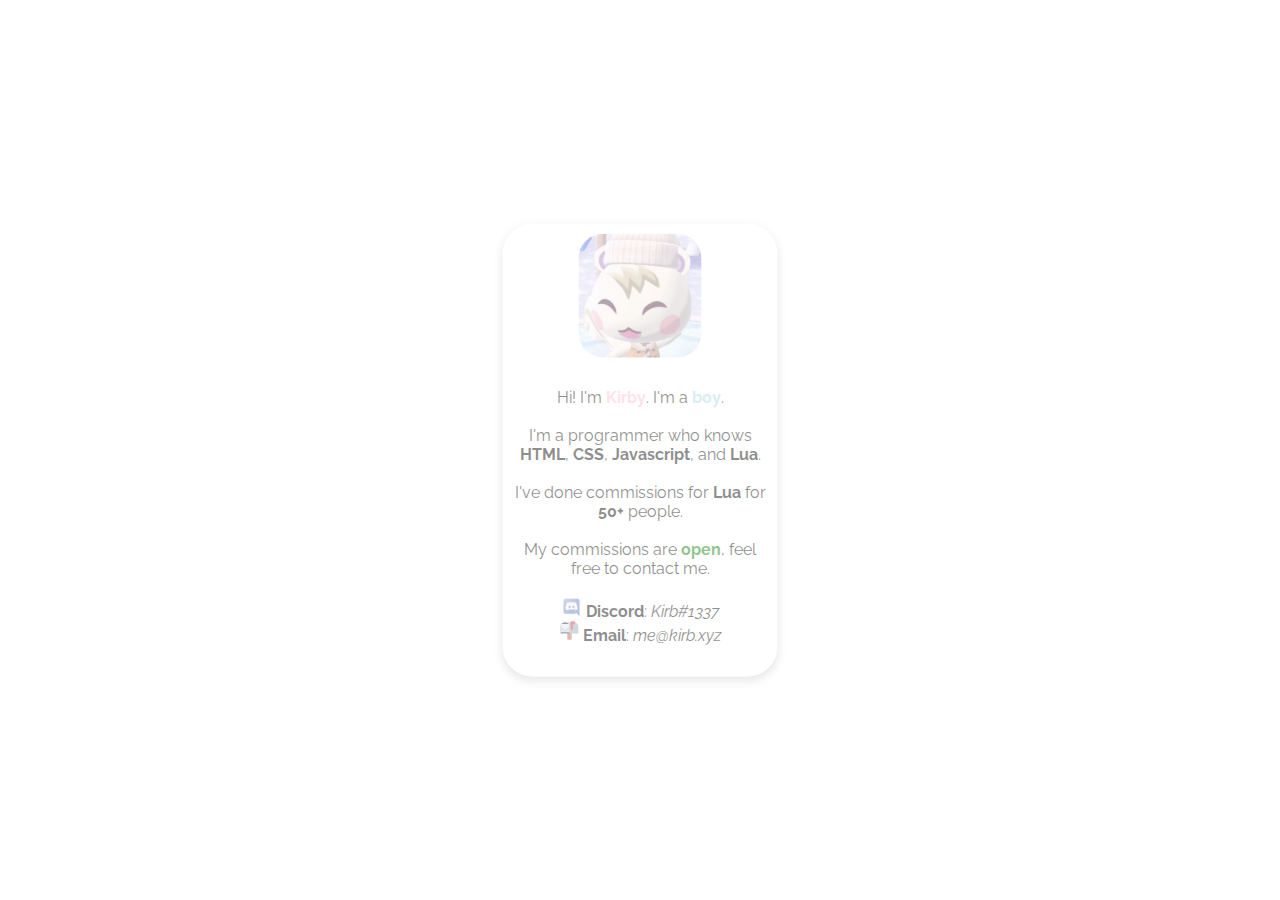
<file: index.html>
<!DOCTYPE html><html><head><title>Kirb.xyz</title><link rel="stylesheet" href="https://fonts.googleapis.com/css?family=Raleway"><link rel="shortcut icon" href="/assets/star.png"> <script src="/script.js"></script> <meta name="viewport" content="width=device-width, initial-scale=1.0"><link rel="stylesheet" href="/style.css"></head><body id="b" style="opacity: 0;"><div class="card"> <img src="/assets/avatar.png" id="mepic" style="width: 45%; border-radius: 35px; padding: 10px;"><p>Hi! I'm <b style="color: pink;">Kirby</b>. I'm a <b style="color: lightblue;">boy</b>.<br><br>I'm a programmer who knows<br> <b>HTML</b>, <b>CSS</b>, <b>Javascript</b>, and <b>Lua</b>.<br><br>I've done commissions for <b>Lua</b> for <br><b>50+</b> people.<br><br>My commissions are <b style="color: green;">open</b>, feel<br>free to contact me.<br> <br> <img src="/assets/discord.ico" width="20px"> <b>Discord</b>: <i>Kirb#1337</i><br><img src="/assets/email.svg" width="20px"> <b>Email</b>: <i>me@kirb.xyz</i><p></div> <footer> </footer></body></html>
</file>
<file: style.css>
*{font-family:Raleway;text-align:center;overflow-x:hidden}footer{position:absolute;bottom:10px;justify-content:space-between;display:flex;align-items:center;padding:0 50%}#social{cursor:pointer;justify-content:space-between}.card{position:absolute;left:50%;top:50%;transform:translate(-50%,-50%);box-shadow:0 4px 8px 0 rgba(0,0,0,.2);width:275px;margin:auto;text-align:center;font-family:arial;border-radius:30px}.card #mepic{transition:.5s}.card #mepic:hover{width:45%}
</file>
